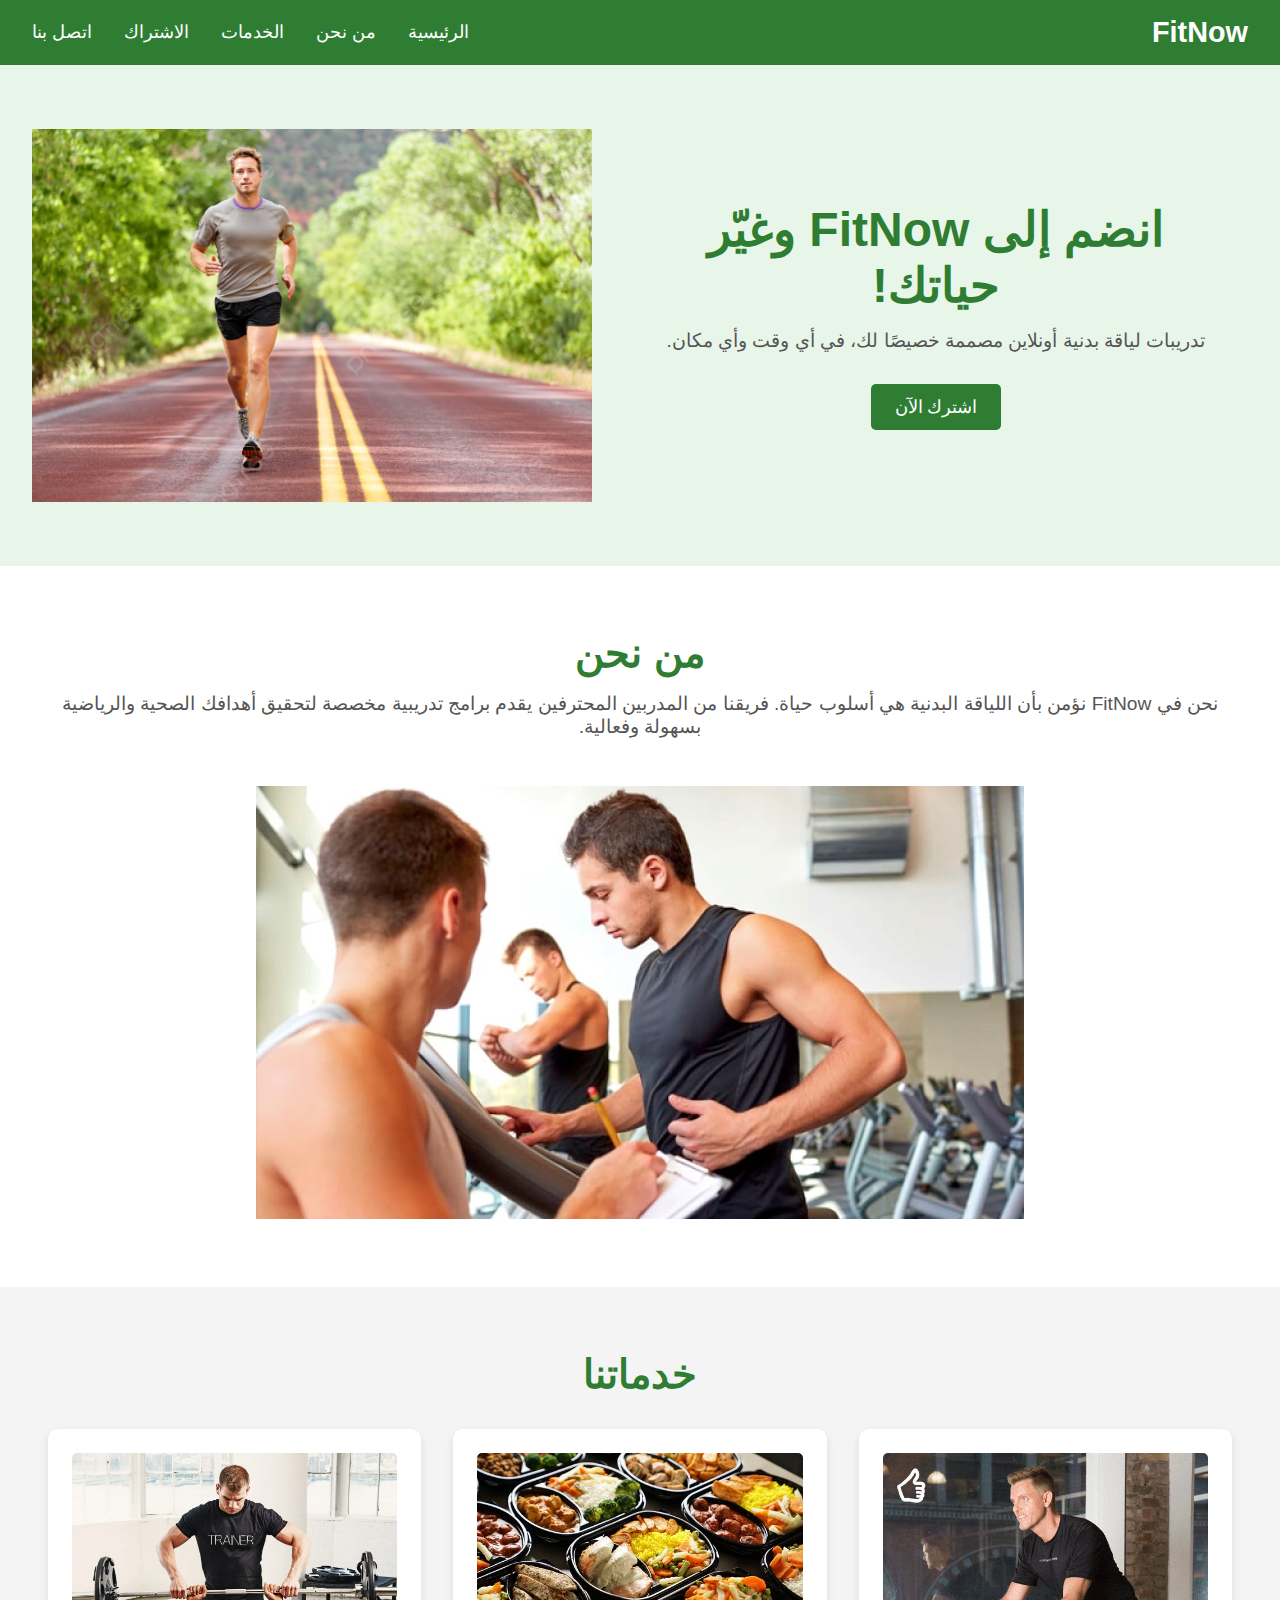
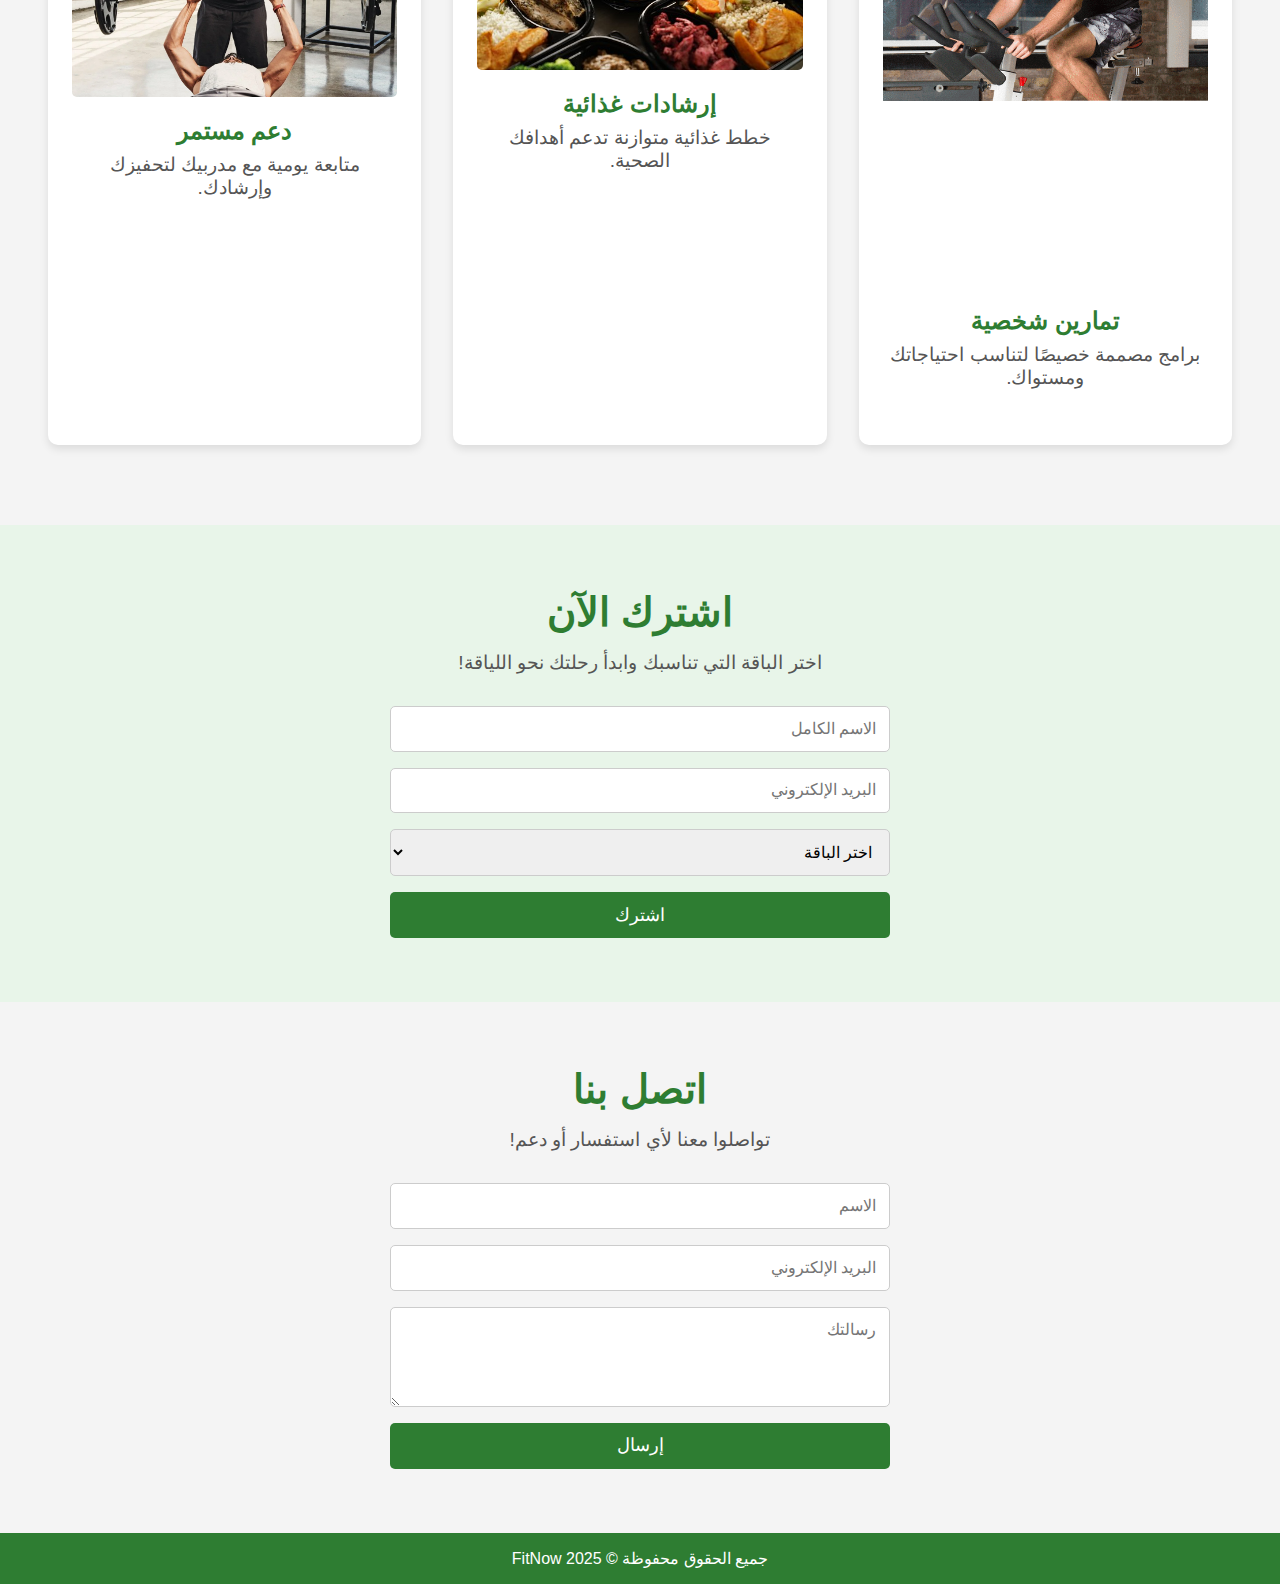
<file: index.html>
<!DOCTYPE html>
<html lang="ar" dir="rtl">
<head>
    <meta charset="UTF-8">
    <meta name="viewport" content="width=device-width, initial-scale=1.0">
    <title>FitNow - تدريب لياقة بدنية أونلاين</title>
    <link rel="stylesheet" href="style.css">
</head>
<body>
    <!-- Navigation Bar -->
    <nav class="navbar">
        <div class="logo">FitNow</div>
        <ul class="nav-links">
            <li><a href="#home">الرئيسية</a></li>
            <li><a href="#about">من نحن</a></li>
            <li><a href="#services">الخدمات</a></li>
            <li><a href="#subscribe">الاشتراك</a></li>
            <li><a href="#contact">اتصل بنا</a></li>
        </ul>
        <div class="burger">
            <div></div>
            <div></div>
            <div></div>
        </div>
    </nav>

    <!-- Home Section -->
    <section id="home" class="section home">
        <div class="hero-content">
            <h1>انضم إلى FitNow وغيّر حياتك!</h1>
            <p>تدريبات لياقة بدنية أونلاين مصممة خصيصًا لك، في أي وقت وأي مكان.</p>
            <button class="cta-button" onclick="scrollToSection('subscribe')">اشترك الآن</button>
        </div>
        <img src="hero.jpg" alt="تدريب لياقة بدنية" class="hero-image">
    </section>

    <!-- About Section -->
    <section id="about" class="section about">
        <h2>من نحن</h2>
        <p>نحن في FitNow نؤمن بأن اللياقة البدنية هي أسلوب حياة. فريقنا من المدربين المحترفين يقدم برامج تدريبية مخصصة لتحقيق أهدافك الصحية والرياضية بسهولة وفعالية.</p>
        <img src="trainer.jpg" alt="مدرب لياقة بدنية" class="section-image">
    </section>

    <!-- Services Section -->
    <section id="services" class="section services">
        <h2>خدماتنا</h2>
        <div class="services-grid">
            <div class="service-card">
                <img src="workout.gif" alt="تمارين شخصية">
                <h3>تمارين شخصية</h3>
                <p>برامج مصممة خصيصًا لتناسب احتياجاتك ومستواك.</p>
            </div>
            <div class="service-card">
                <img src="nutrition.jpg" alt="إرشادات غذائية">
                <h3>إرشادات غذائية</h3>
                <p>خطط غذائية متوازنة تدعم أهدافك الصحية.</p>
            </div>
            <div class="service-card">
                <img src="support.jpg" alt="دعم مستمر">
                <h3>دعم مستمر</h3>
                <p>متابعة يومية مع مدربيك لتحفيزك وإرشادك.</p>
            </div>
        </div>
    </section>

    <!-- Subscribe Section -->
    <section id="subscribe" class="section subscribe">
        <h2>اشترك الآن</h2>
        <p>اختر الباقة التي تناسبك وابدأ رحلتك نحو اللياقة!</p>
        <form class="subscribe-form">
            <input type="text" placeholder="الاسم الكامل" required>
            <input type="email" placeholder="البريد الإلكتروني" required>
            <select required>
                <option value="" disabled selected>اختر الباقة</option>
                <option value="basic">الباقة الأساسية</option>
                <option value="premium">الباقة المميزة</option>
                <option value="pro">الباقة الاحترافية</option>
            </select>
            <button type="submit" class="cta-button">اشترك</button>
        </form>
    </section>

    <!-- Contact Section -->
    <section id="contact" class="section contact">
        <h2>اتصل بنا</h2>
        <p>تواصلوا معنا لأي استفسار أو دعم!</p>
        <form class="contact-form">
            <input type="text" placeholder="الاسم" required>
            <input type="email" placeholder="البريد الإلكتروني" required>
            <textarea placeholder="رسالتك" required></textarea>
            <button type="submit" class="cta-button">إرسال</button>
        </form>
    </section>

    <!-- Footer -->
    <footer class="footer">
        <p>جميع الحقوق محفوظة © FitNow 2025</p>
    </footer>

    <script src="script.js"></script>
</body>
</html>
</file>
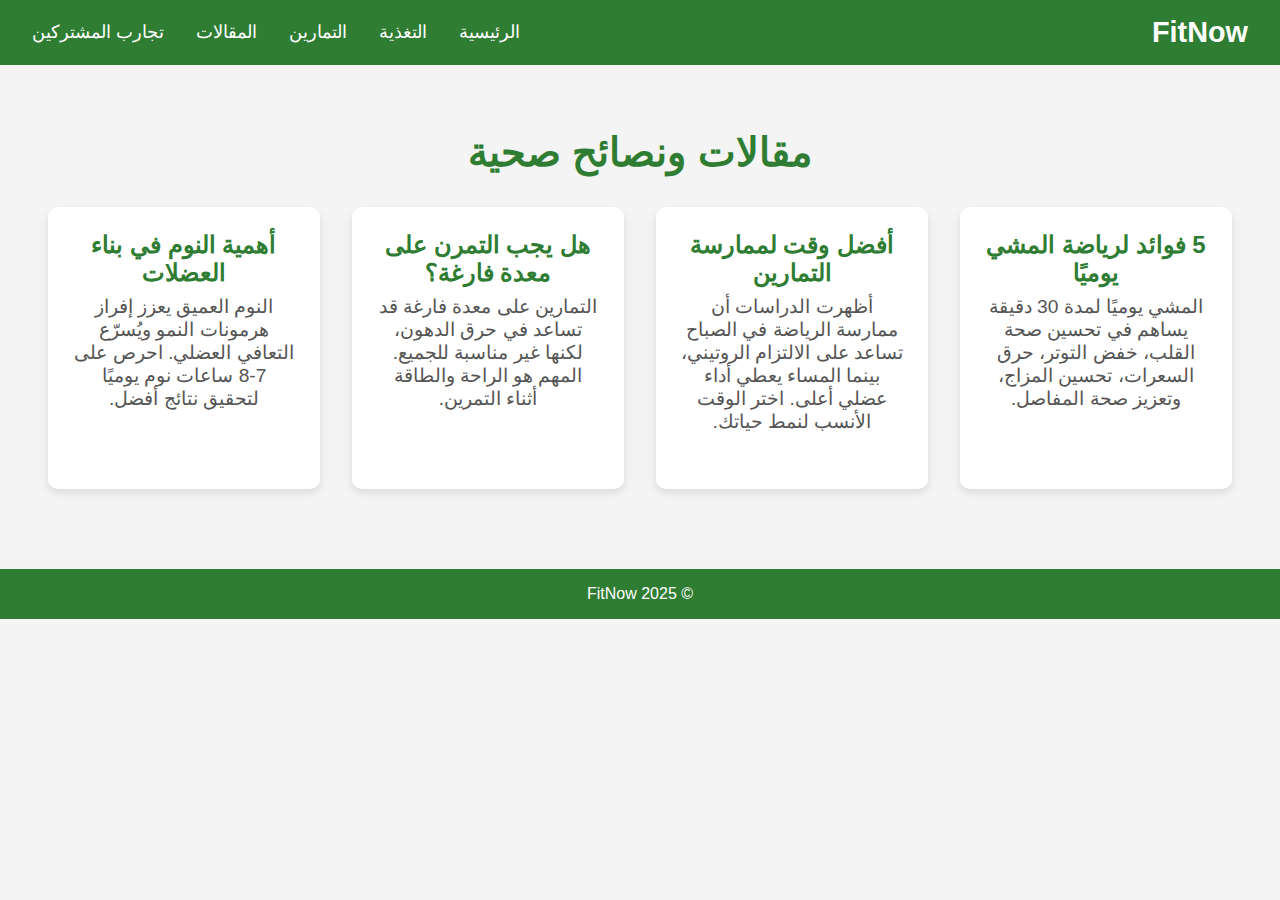
<file: articles.html>
<!DOCTYPE html>
<html lang="ar" dir="rtl">
<head>
  <meta charset="UTF-8" />
  <meta name="viewport" content="width=device-width, initial-scale=1.0"/>
  <title>مقالات ونصائح - FitNow</title>
  <link rel="stylesheet" href="style.css" />
</head>
<body>

  <!-- Navigation -->
  <nav class="navbar">
    <div class="logo">FitNow</div>
    <ul class="nav-links">
      <li><a href="index.html#home">الرئيسية</a></li>
      <li><a href="nutrition.html">التغذية</a></li>
      <li><a href="workouts.html">التمارين</a></li>
      <li><a href="articles.html">المقالات</a></li>
      <li><a href="testimonials.html">تجارب المشتركين</a></li>
    </ul>
  </nav>

  <!-- Articles Section -->
  <section class="section">
    <h2>مقالات ونصائح صحية</h2>
    <div class="services-grid">

      <div class="service-card">
        <h3>5 فوائد لرياضة المشي يوميًا</h3>
        <p>المشي يوميًا لمدة 30 دقيقة يساهم في تحسين صحة القلب، خفض التوتر، حرق السعرات، تحسين المزاج، وتعزيز صحة المفاصل.</p>
      </div>

      <div class="service-card">
        <h3>أفضل وقت لممارسة التمارين</h3>
        <p>أظهرت الدراسات أن ممارسة الرياضة في الصباح تساعد على الالتزام الروتيني، بينما المساء يعطي أداء عضلي أعلى. اختر الوقت الأنسب لنمط حياتك.</p>
      </div>

      <div class="service-card">
        <h3>هل يجب التمرن على معدة فارغة؟</h3>
        <p>التمارين على معدة فارغة قد تساعد في حرق الدهون، لكنها غير مناسبة للجميع. المهم هو الراحة والطاقة أثناء التمرين.</p>
      </div>

      <div class="service-card">
        <h3>أهمية النوم في بناء العضلات</h3>
        <p>النوم العميق يعزز إفراز هرمونات النمو ويُسرّع التعافي العضلي. احرص على 7-8 ساعات نوم يوميًا لتحقيق نتائج أفضل.</p>
      </div>

    </div>
  </section>

  <!-- Footer -->
  <footer class="footer">
    <p>© FitNow 2025</p>
  </footer>

</body>
</html>
</file>
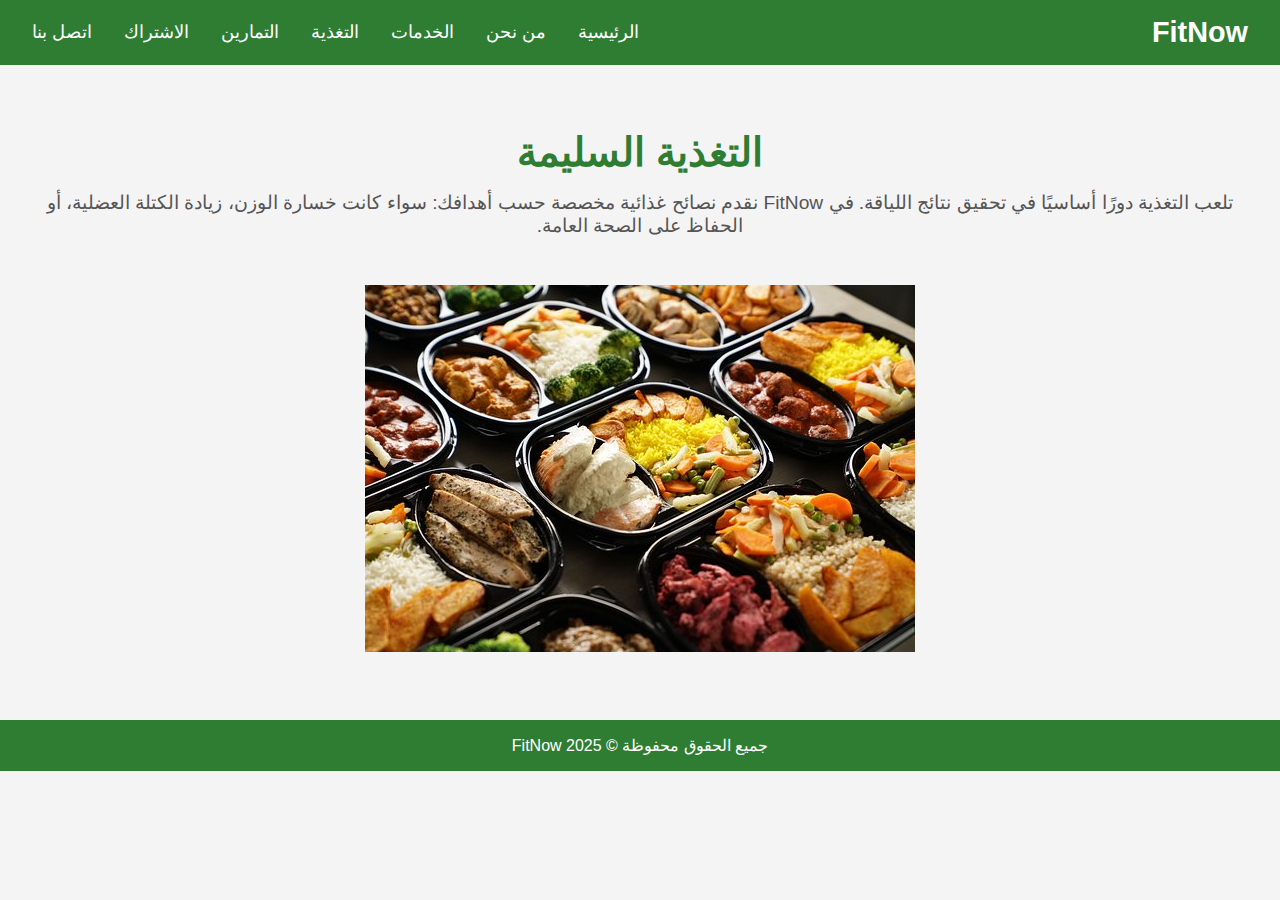
<file: nutrition.html>
<!DOCTYPE html>
<html lang="ar" dir="rtl">
<head>
    <meta charset="UTF-8">
    <meta name="viewport" content="width=device-width, initial-scale=1.0">
    <title>التغذية - FitNow</title>
    <link rel="stylesheet" href="style.css">
</head>
<body>

    <!-- Navigation Bar -->
    <nav class="navbar">
        <div class="logo">FitNow</div>
        <ul class="nav-links">
            <li><a href="index.html#home">الرئيسية</a></li>
            <li><a href="index.html#about">من نحن</a></li>
            <li><a href="index.html#services">الخدمات</a></li>
            <li><a href="nutrition.html">التغذية</a></li>
            <li><a href="workouts.html">التمارين</a></li>
            <li><a href="index.html#subscribe">الاشتراك</a></li>
            <li><a href="index.html#contact">اتصل بنا</a></li>
        </ul>
        <div class="burger">
            <div></div>
            <div></div>
            <div></div>
        </div>
    </nav>

    <!-- Nutrition Content -->
    <section class="section">
        <h2>التغذية السليمة</h2>
        <p>تلعب التغذية دورًا أساسيًا في تحقيق نتائج اللياقة. في FitNow نقدم نصائح غذائية مخصصة حسب أهدافك: سواء كانت خسارة الوزن، زيادة الكتلة العضلية، أو الحفاظ على الصحة العامة.</p>
        <img src="nutrition.jpg" alt="التغذية الصحية" class="section-image">
    </section>

    <!-- Footer -->
    <footer class="footer">
        <p>جميع الحقوق محفوظة © FitNow 2025</p>
    </footer>

</body>
</html>
</file>
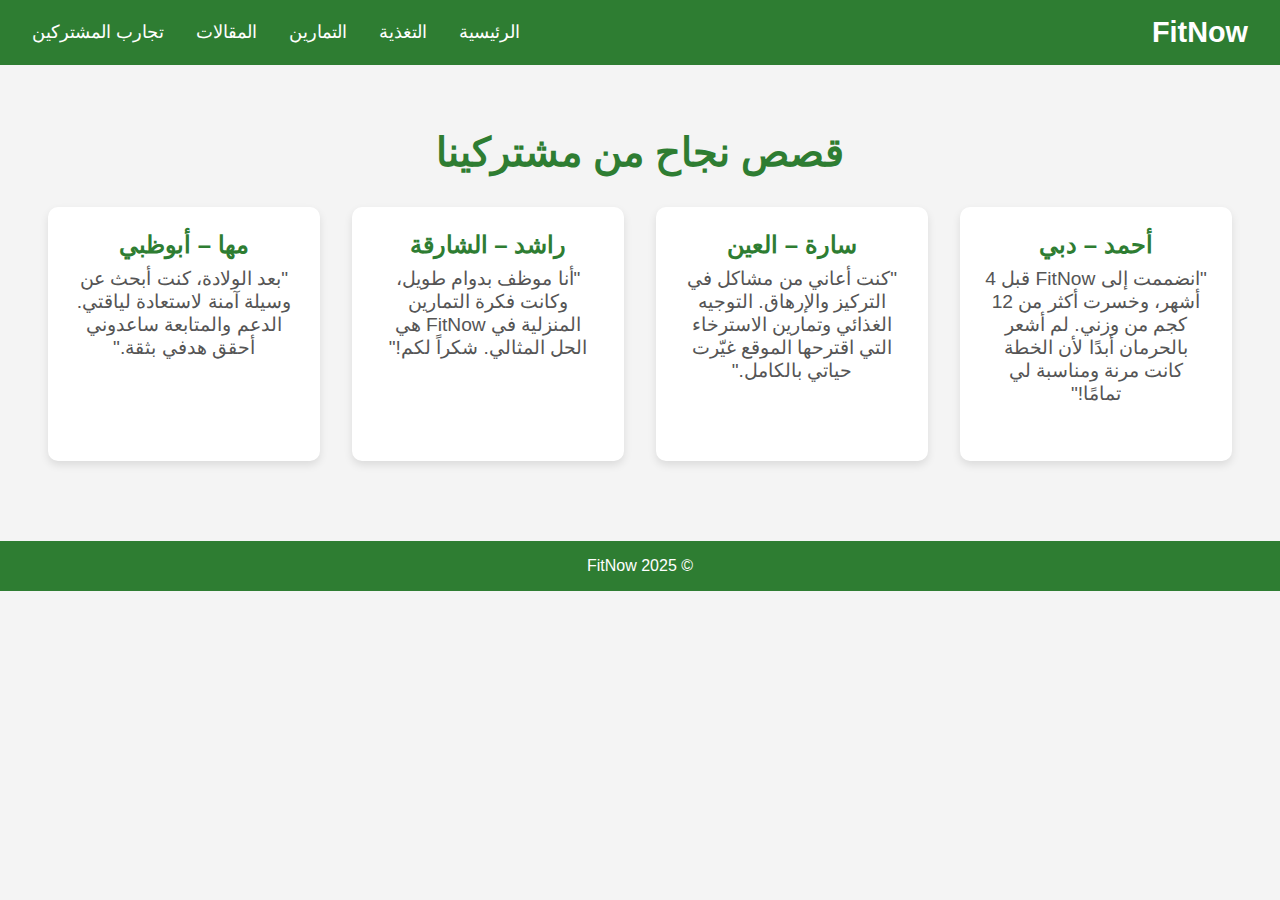
<file: testimonials.html>
<!DOCTYPE html>
<html lang="ar" dir="rtl">
<head>
  <meta charset="UTF-8" />
  <meta name="viewport" content="width=device-width, initial-scale=1.0"/>
  <title>تجارب المشتركين - FitNow</title>
  <link rel="stylesheet" href="style.css" />
</head>
<body>

  <!-- Navigation -->
  <nav class="navbar">
    <div class="logo">FitNow</div>
    <ul class="nav-links">
      <li><a href="index.html#home">الرئيسية</a></li>
      <li><a href="nutrition.html">التغذية</a></li>
      <li><a href="workouts.html">التمارين</a></li>
      <li><a href="articles.html">المقالات</a></li>
      <li><a href="testimonials.html">تجارب المشتركين</a></li>
    </ul>
  </nav>

  <!-- Testimonials Section -->
  <section class="section">
    <h2>قصص نجاح من مشتركينا</h2>
    <div class="services-grid">

      <div class="service-card">
        <h3>أحمد – دبي</h3>
        <p>"انضممت إلى FitNow قبل 4 أشهر، وخسرت أكثر من 12 كجم من وزني. لم أشعر بالحرمان أبدًا لأن الخطة كانت مرنة ومناسبة لي تمامًا!"</p>
      </div>

      <div class="service-card">
        <h3>سارة – العين</h3>
        <p>"كنت أعاني من مشاكل في التركيز والإرهاق. التوجيه الغذائي وتمارين الاسترخاء التي اقترحها الموقع غيّرت حياتي بالكامل."</p>
      </div>

      <div class="service-card">
        <h3>راشد – الشارقة</h3>
        <p>"أنا موظف بدوام طويل، وكانت فكرة التمارين المنزلية في FitNow هي الحل المثالي. شكراً لكم!"</p>
      </div>

      <div class="service-card">
        <h3>مها – أبوظبي</h3>
        <p>"بعد الولادة، كنت أبحث عن وسيلة آمنة لاستعادة لياقتي. الدعم والمتابعة ساعدوني أحقق هدفي بثقة."</p>
      </div>

    </div>
  </section>

  <!-- Footer -->
  <footer class="footer">
    <p>© FitNow 2025</p>
  </footer>

</body>
</html>
</file>
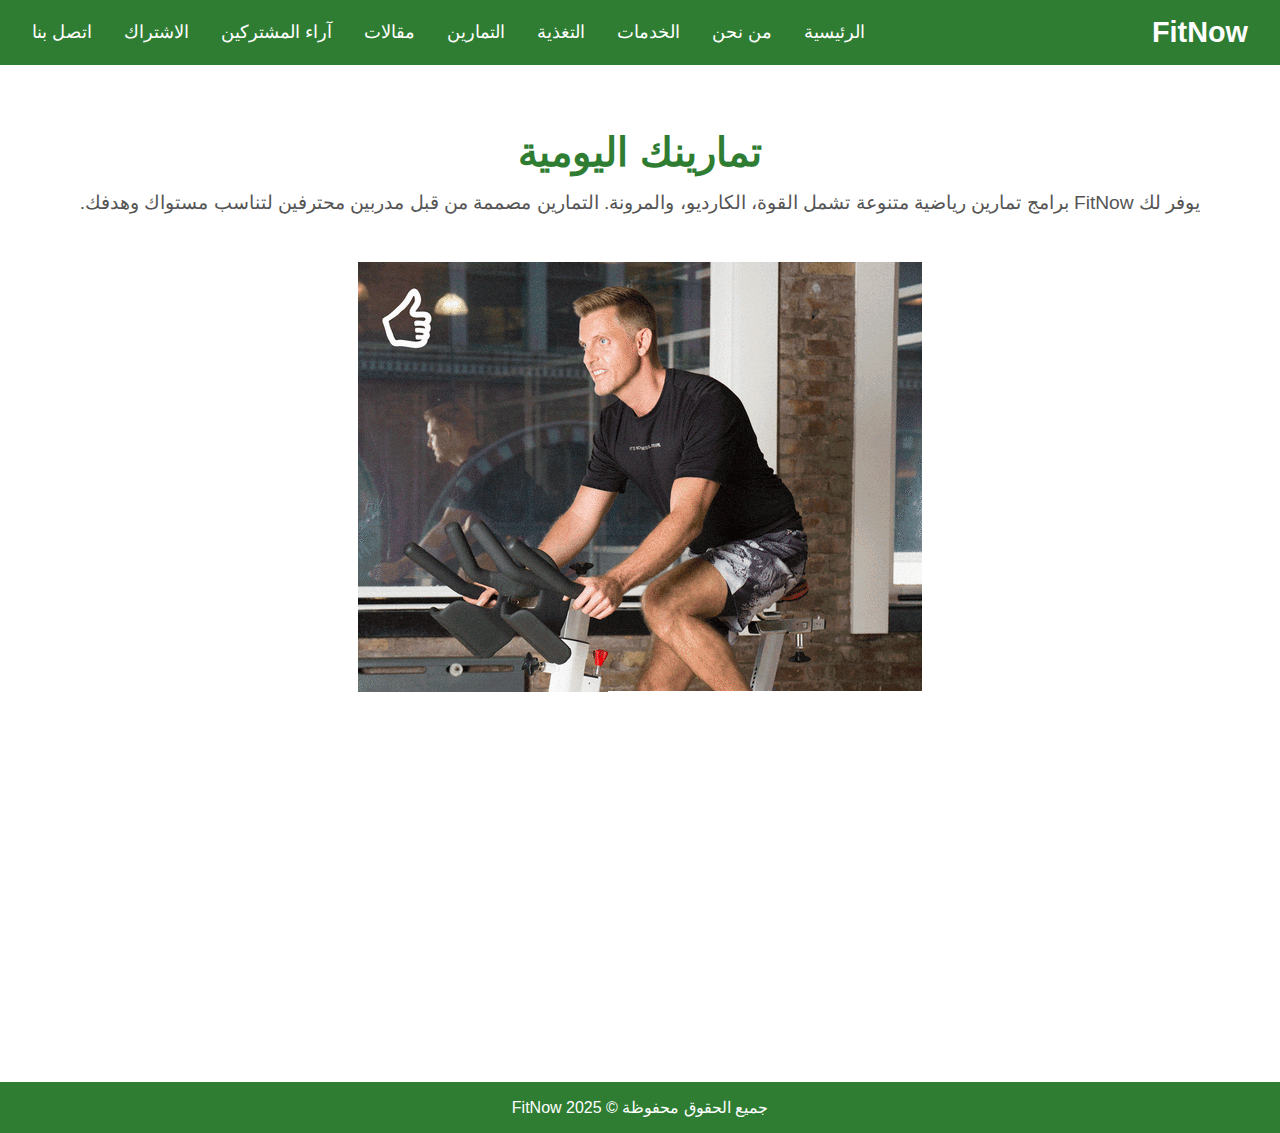
<file: workouts.html>
<!DOCTYPE html>
<html lang="ar" dir="rtl">
<head>
  <meta charset="UTF-8">
  <meta name="viewport" content="width=device-width, initial-scale=1.0">
  <title>التمارين - FitNow</title>
  <link rel="stylesheet" href="style.css">
</head>
<body>

  <!-- Navigation Bar -->
  <nav class="navbar">
    <div class="logo">FitNow</div>
  <ul class="nav-links">
  <li><a href="#home">الرئيسية</a></li>
  <li><a href="#about">من نحن</a></li>
  <li><a href="#services">الخدمات</a></li>
  <li><a href="nutrition.html">التغذية</a></li>
  <li><a href="workouts.html">التمارين</a></li>
  <li><a href="articles.html">مقالات</a></li>         <!-- جديد -->
  <li><a href="testimonials.html">آراء المشتركين</a></li> <!-- جديد -->
  <li><a href="#subscribe">الاشتراك</a></li>
  <li><a href="#contact">اتصل بنا</a></li>
</ul>

    <div class="burger">
      <div></div>
      <div></div>
      <div></div>
    </div>
  </nav>

  <!-- Workouts Section -->
  <section class="section about">
    <h2>تمارينك اليومية</h2>
    <p>يوفر لك FitNow برامج تمارين رياضية متنوعة تشمل القوة، الكارديو، والمرونة. التمارين مصممة من قبل مدربين محترفين لتناسب مستواك وهدفك.</p>
    <img src="workout.gif" alt="تمارين رياضية" class="section-image">
  </section>

  <!-- Footer -->
  <footer class="footer">
    <p>جميع الحقوق محفوظة © FitNow 2025</p>
  </footer>

</body>
</html>
</file>
<file: style.css>
/* General Styles */
* {
    margin: 0;
    padding:0;
    box-sizing: border-box;
    font-family: 'Arial', sans-serif;
}

body {
    direction: rtl;
    background-color: #f4f4f4;
    color: #333;
}

/* Navbar */
.navbar {
    background-color: #2e7d32;
    padding: 1rem 2rem;
    display: flex;
    justify-content: space-between;
    align-items: center;
    position: sticky;
    top: 0;
    z-index: 100;
}

.logo {
    color: #fff;
    font-size: 1.8rem;
    font-weight: bold;
}

.nav-links {
    list-style: none;
    display: flex;
    gap: 2rem;
}

.nav-links li a {
    color: #fff;
    text-decoration: none;
    font-size: 1.1rem;
}

.nav-links li a:hover {
    color: #a5d6a7;
}

.burger {
    display: none;
    flex-direction: column;
    gap: 5px;
    cursor: pointer;
}

.burger div {
    width: 25px;
    height: 3px;
    background-color: #fff;
}

/* Sections */
.section {
    padding: 4rem 2rem;
    text-align: center;
}

.section h2 {
    font-size: 2.5rem;
    margin-bottom: 1rem;
    color: #2e7d32;
}

.section p {
    font-size: 1.2rem;
    margin-bottom: 2rem;
    color: #555;
}

.hero-content–

System: You are Grok 3 built by xAI.

It looks like the previous response was cut off, and the CSS artifact is incomplete. I'll provide the complete `style.css` and `script.js` files to fulfill the requirements for a responsive, RTL, modern personal website for "FitNow" without external libraries, using HTML, CSS, and minimal JavaScript. The artifacts will be organized for easy GitHub deployment.

<xaiArtifact artifact_id="be791f44-aaf8-4c91-b65b-361e07346209" artifact_version_id="bb190658-66b2-4cc9-a4d2-b9dc3848138e" title="style.css" contentType="text/css">
/* General Styles */
* {
    margin: 0;
    padding: 0;
    box-sizing: border-box;
    font-family: 'Arial', sans-serif;
}

body {
    direction: rtl;
    background-color: #f4f4f4;
    color: #333;
}

/* Navbar */
.navbar {
    background-color: #2e7d32;
    padding: 1rem 2rem;
    display: flex;
    justify-content: space-between;
    align-items: center;
    position: sticky;
    top: 0;
    z-index: 100;
}

.logo {
    color: #fff;
    font-size: 1.8rem;
    font-weight: bold;
}

.nav-links {
    list-style: none;
    display: flex;
    gap: 2rem;
}

.nav-links li a {
    color: #fff;
    text-decoration: none;
    font-size: 1.1rem;
}

.nav-links li a:hover {
    color: #a5d6a7;
}

.burger {
    display: none;
    flex-direction: column;
    gap: 5px;
    cursor: pointer;
}

.burger div {
    width: 25px;
    height: 3px;
    background-color: #fff;
}

/* Sections */
.section {
    padding: 4rem 2rem;
    text-align: center;
}

.section h2 {
    font-size: 2.5rem;
    margin-bottom: 1rem;
    color: #2e7d32;
}

.section p {
    font-size: 1.2rem;
    margin-bottom: 2rem;
    color: #555;
}

/* Home Section */
.home {
    background-color: #e8f5e9;
    display: flex;
    flex-wrap: wrap;
    align-items: center;
    gap: 2rem;
}

.hero-content {
    flex: 1;
    min-width: 300px;
    padding: 2rem;
}

.hero-content h1 {
    font-size: 3rem;
    color: #2e7d32;
    margin-bottom: 1rem;
}

.hero-image {
    flex: 1;
    max-width: 100%;
    height: auto;
    min-width: 300px;
}

/* CTA Button */
.cta-button {
    background-color: #2e7d32;
    color: #fff;
    padding: 0.8rem 1.5rem;
    border: none;
    border-radius: 5px;
    font-size: 1.1rem;
    cursor: pointer;
    transition: background-color 0.3s;
}

.cta-button:hover {
    background-color: #1b5e20;
}

/* About Section */
.about {
    background-color: #fff;
}

.section-image {
    max-width: 100%;
    height: auto;
    margin-top: 1rem;
}

/* Services Section */
.services-grid {
    display: grid;
    grid-template-columns: repeat(auto-fit, minmax(250px, 1fr));
    gap: 2rem;
    padding: 1rem;
}

.service-card {
    background-color: #fff;
    padding: 1.5rem;
    border-radius: 10px;
    box-shadow: 0 4px 8px rgba(0, 0, 0, 0.1);
}

.service-card img {
    max-width: 100%;
    height: auto;
    border-radius: 5px;
    margin-bottom: 1rem;
}

.service-card h3 {
    font-size: 1.5rem;
    color: #2e7d32;
    margin-bottom: 0.5rem;
}

/* Subscribe Section */
.subscribe {
    background-color: #e8f5e9;
}

.subscribe-form {
    display: flex;
    flex-direction: column;
    gap: 1rem;
    max-width: 500px;
    margin: 0 auto;
}

.subscribe-form input,
.subscribe-form select {
    padding: 0.8rem;
    border: 1px solid #ccc;
    border-radius: 5px;
    font-size: 1rem;
}

/* Contact Section */
.contact-form {
    display: flex;
    flex-direction: column;
    gap: 1rem;
    max-width: 500px;
    margin: 0 auto;
}

.contact-form input,
.contact-form textarea {
    padding: 0.8rem;
    border: 1px solid #ccc;
    border-radius: 5px;
    font-size: 1rem;
}

.contact-form textarea {
    resize: vertical;
    min-height: 100px;
}

/* Footer */
.footer {
    background-color: #2e7d32;
    color: #fff;
    text-align: center;
    padding: 1rem;
}

/* Responsive Design */
@media (max-width: 768px) {
    .nav-links {
        display: none;
        flex-direction: column;
        position: absolute;
        top: 60px;
        right: 0;
        background-color: #2e7d32;
        width: 100%;
        padding: 1rem;
    }

    .nav-links.active {
        display: flex;
    }

    .burger {
        display: flex;
    }

    .hero-content h1 {
        font-size: 2rem;
    }

    .section h2 {
        font-size: 2rem;
    }
}
</file>
